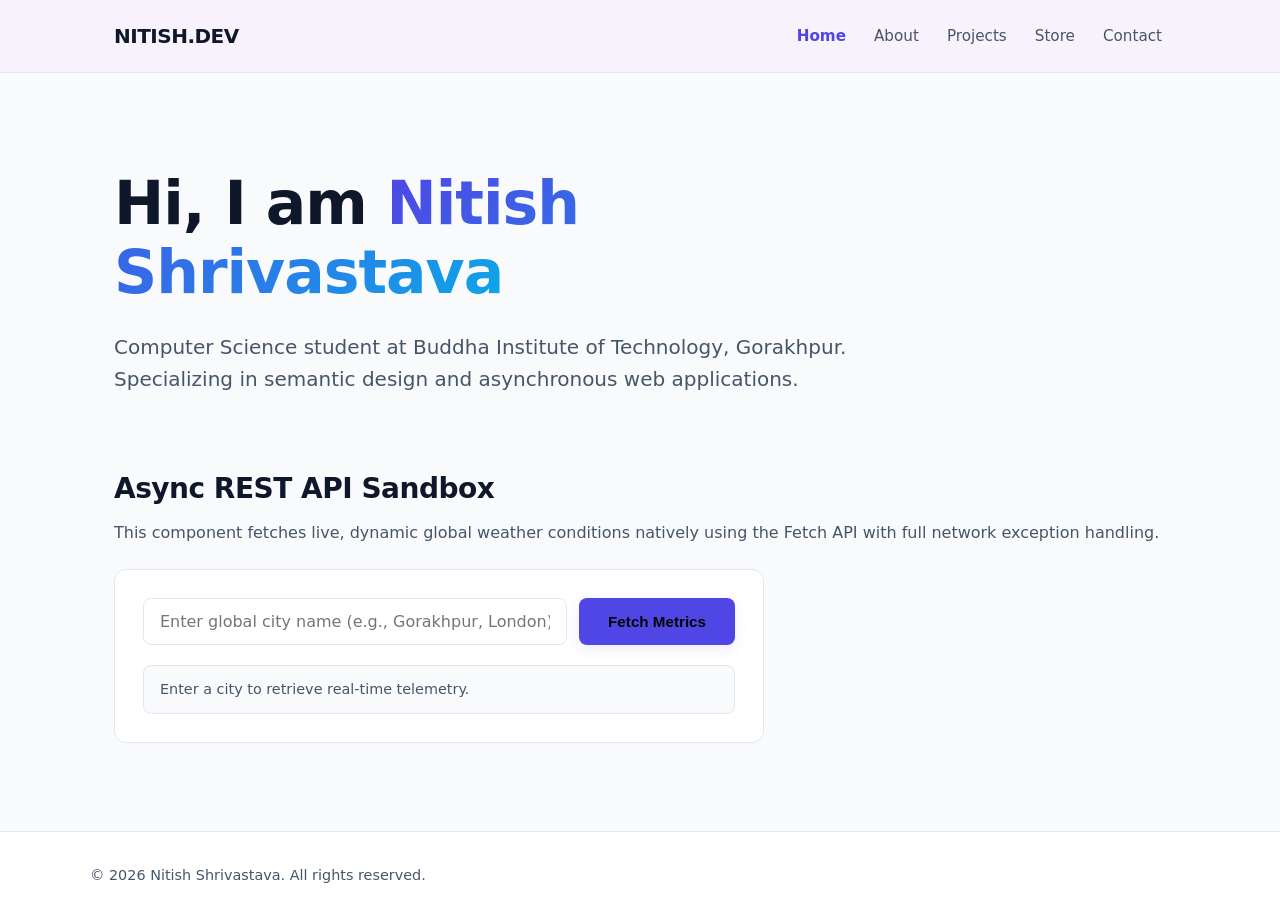
<file: index.html>
<!DOCTYPE html>
<html lang="en">
<head>
  <meta charset="UTF-8">
  <meta name="viewport" content="width=device-width, initial-scale=1.0">
  <title>Home | Nitish Shrivastava</title>
  <meta name="description" content="Portfolio of Nitish Shrivastava, Aspiring Frontend Developer. Featuring a real-time REST API Weather Dashboard.">
  <meta name="keywords" content="Nitish Shrivastava, Frontend Developer, Weather Dashboard, REST API, Async JavaScript">
  <meta name="robots" content="index, follow">
  <link rel="stylesheet" href="styles.css">
</head>
<body>

  <a href="#main-content" class="skip-link">Skip to main content</a>

  <header class="site-header" role="banner">
    <nav class="nav-container" role="navigation" aria-label="Main Navigation">
      <a href="index.html" class="site-logo">NITISH.DEV</a>
      <ul class="nav-list">
        <li><a href="index.html" class="nav-link" aria-current="page">Home</a></li>
        <li><a href="about.html" class="nav-link">About</a></li>
        <li><a href="projects.html" class="nav-link">Projects</a></li>
        <li><a href="store.html" class="nav-link">Store</a></li>
        <li><a href="contact.html" class="nav-link">Contact</a></li>
      </ul>
    </nav>
  </header>

  <main class="main-layout" id="main-content">
    <section class="hero-section" aria-labelledby="hero-heading" style="padding-bottom: 2rem;">
      <h1 id="hero-heading" class="hero-title">
        Hi, I am <span class="hero-accent">Nitish Shrivastava</span>
      </h1>
      <p class="hero-lead">
        Computer Science student at Buddha Institute of Technology, Gorakhpur. Specializing in semantic design and asynchronous web applications.
      </p>
    </section>

    <section class="weather-dashboard-section" aria-labelledby="weather-heading" style="margin-bottom: 3rem;">
      <h2 id="weather-heading" class="section-title" style="font-size: 1.75rem;">Async REST API Sandbox</h2>
      <p style="color: var(--text-muted); margin-bottom: 1.5rem;">This component fetches live, dynamic global weather conditions natively using the Fetch API with full network exception handling.</p>
      
      <div class="weather-container">
        <div class="weather-search-group">
          <input type="text" id="weather-city-input" class="form-control" placeholder="Enter global city name (e.g., Gorakhpur, London)..." aria-label="Search weather by city name">
          <button id="weather-search-btn" class="btn btn-primary">Fetch Metrics</button>
        </div>

        <div id="weather-status" class="weather-alert" aria-live="polite">Enter a city to retrieve real-time telemetry.</div>

        <div id="weather-display" class="weather-display-card" style="display: none;">
          <h3 id="display-city-name" style="font-size: 1.5rem; margin-bottom: 0.5rem;">City Name</h3>
          <p id="display-condition" style="color: var(--accent); font-weight: 600; text-transform: capitalize; margin-bottom: 1.5rem;">Condition</p>
          
          <div class="weather-metrics-grid">
            <div class="metric-box">
              <span class="metric-label">Temperature</span>
              <span id="metric-temp" class="metric-value">--°C</span>
            </div>
            <div class="metric-box">
              <span class="metric-label">Humidity</span>
              <span id="metric-humidity" class="metric-value">--%</span>
            </div>
            <div class="metric-box">
              <span class="metric-label">Wind Velocity</span>
              <span id="metric-wind" class="metric-value">-- m/s</span>
            </div>
          </div>
        </div>
      </div>
    </section>
  </main>

  <footer class="site-footer" role="contentinfo">
    <div class="footer-content">
      <p>&copy; 2026 Nitish Shrivastava. All rights reserved.</p>
    </div>
  </footer>

  <script src="script.js"></script>
</body>
</html>
</file>
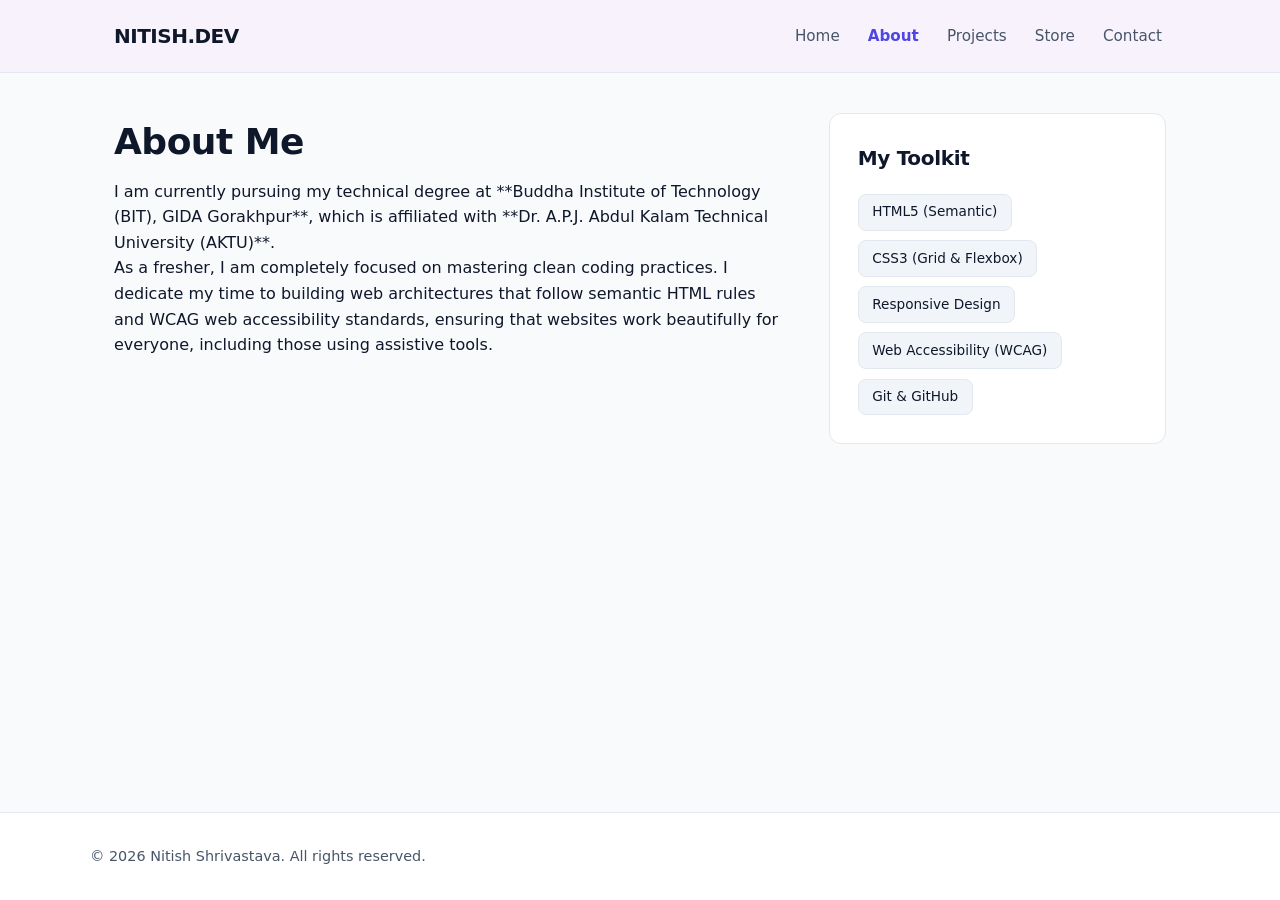
<file: about.html>
<!DOCTYPE html>
<html lang="en">
<head>
  <meta charset="UTF-8">
  <meta name="viewport" content="width=device-width, initial-scale=1.0">
  <title>About | Nitish Shrivastava</title>
  <meta name="description" content="Learn more about Nitish Shrivastava, a computer science student at Buddha Institute of Technology, GIDA Gorakhpur.">
  <link rel="stylesheet" href="styles.css">
</head>
<body>

  <a href="#main-content" class="skip-link">Skip to main content</a>

  <header class="site-header" role="banner">
    <nav class="nav-container" role="navigation" aria-label="Main Navigation">
      <a href="index.html" class="site-logo">NITISH.DEV</a>
      <ul class="nav-list">
        <li><a href="index.html" class="nav-link">Home</a></li>
        <li><a href="about.html" class="nav-link" aria-current="page">About</a></li>
        <li><a href="projects.html" class="nav-link">Projects</a></li>
        <li><a href="store.html" class="nav-link">Store</a></li>
        <li><a href="contact.html" class="nav-link">Contact</a></li>
      </ul>
    </nav>
  </header>

  <main class="main-layout" id="main-content">
    <div class="content-grid">
      <section aria-labelledby="about-heading">
        <h1 id="about-heading" class="section-title">About Me</h1>
        <div class="text-block">
          <p>
            I am currently pursuing my technical degree at **Buddha Institute of Technology (BIT), GIDA Gorakhpur**, which is affiliated with **Dr. A.P.J. Abdul Kalam Technical University (AKTU)**.
          </p>
          <p>
            As a fresher, I am completely focused on mastering clean coding practices. I dedicate my time to building web architectures that follow semantic HTML rules and WCAG web accessibility standards, ensuring that websites work beautifully for everyone, including those using assistive tools.
          </p>
        </div>
      </section>

      <aside class="skills-aside" aria-labelledby="skills-heading">
        <h2 id="skills-heading">My Toolkit</h2>
        <ul class="skills-list">
          <li class="skill-tag">HTML5 (Semantic)</li>
          <li class="skill-tag">CSS3 (Grid & Flexbox)</li>
          <li class="skill-tag">Responsive Design</li>
          <li class="skill-tag">Web Accessibility (WCAG)</li>
          <li class="skill-tag">Git & GitHub</li>
        </ul>
      </aside>
    </div>
  </main>

  <footer class="site-footer" role="contentinfo">
    <div class="footer-content">
      <p>&copy; 2026 Nitish Shrivastava. All rights reserved.</p>
    </div>
  </footer>

  <script src="script.js"></script>
</body>
</html>
</file>
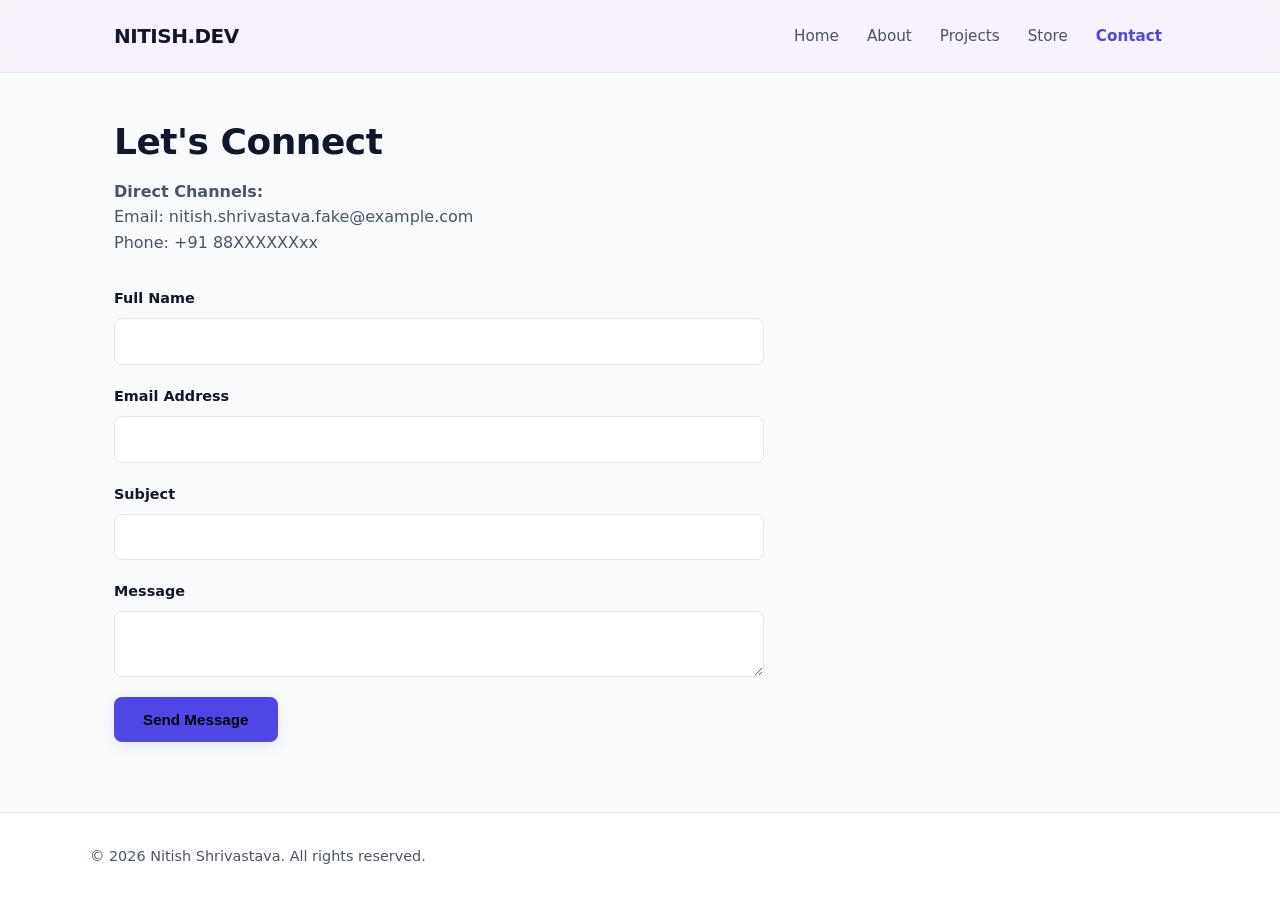
<file: contact.html>
<!DOCTYPE html>
<html lang="en">
<head>
  <meta charset="UTF-8">
  <meta name="viewport" content="width=device-width, initial-scale=1.0">
  <title>Contact | Nitish Shrivastava</title>
  <meta name="description" content="Contact Nitish Shrivastava for engineering collaborations and opportunities.">
  <link rel="stylesheet" href="styles.css">
</head>
<body>

  <a href="#main-content" class="skip-link">Skip to main content</a>

  <header class="site-header" role="banner">
    <nav class="nav-container" role="navigation" aria-label="Main Navigation">
      <a href="index.html" class="site-logo">NITISH.DEV</a>
      <ul class="nav-list">
        <li><a href="index.html" class="nav-link">Home</a></li>
        <li><a href="about.html" class="nav-link">About</a></li>
        <li><a href="projects.html" class="nav-link">Projects</a></li>
        <li><a href="store.html" class="nav-link">Store</a></li>
        <li><a href="contact.html" class="nav-link" aria-current="page">Contact</a></li>
      </ul>
    </nav>
  </header>

  <main class="main-layout" id="main-content">
    <section class="form-container" aria-labelledby="contact-heading">
      <h1 id="contact-heading" class="section-title">Let's Connect</h1>
      
      <div style="margin-bottom: 2rem; color: var(--text-muted);">
        <p><strong>Direct Channels:</strong></p>
        <p>Email: nitish.shrivastava.fake@example.com</p>
        <p>Phone: +91 88XXXXXXxx</p>
      </div>

      <form action="#" method="POST" class="contact-form" novalidate>
        <div class="form-group">
          <label for="name" class="form-label">Full Name</label>
          <input type="text" id="name" name="name" class="form-control" aria-required="true" required>
        </div>

        <div class="form-group">
          <label for="email" class="form-label">Email Address</label>
          <input type="email" id="email" name="email" class="form-control" aria-required="true" required>
        </div>

        <div class="form-group">
          <label for="subject" class="form-label">Subject</label>
          <input type="text" id="subject" name="subject" class="form-control" aria-required="true" required>
        </div>

        <div class="form-group">
          <label for="message" class="form-label">Message</label>
          <textarea id="message" name="message" class="form-control" aria-required="true" required></textarea>
        </div>

        <div>
          <button type="submit" class="btn btn-primary">Send Message</button>
        </div>
      </form>
    </section>
  </main>

  <footer class="site-footer" role="contentinfo">
    <div class="footer-content">
      <p>&copy; 2026 Nitish Shrivastava. All rights reserved.</p>
    </div>
  </footer>

  <script src="script.js"></script>
</body>
</html>
</file>
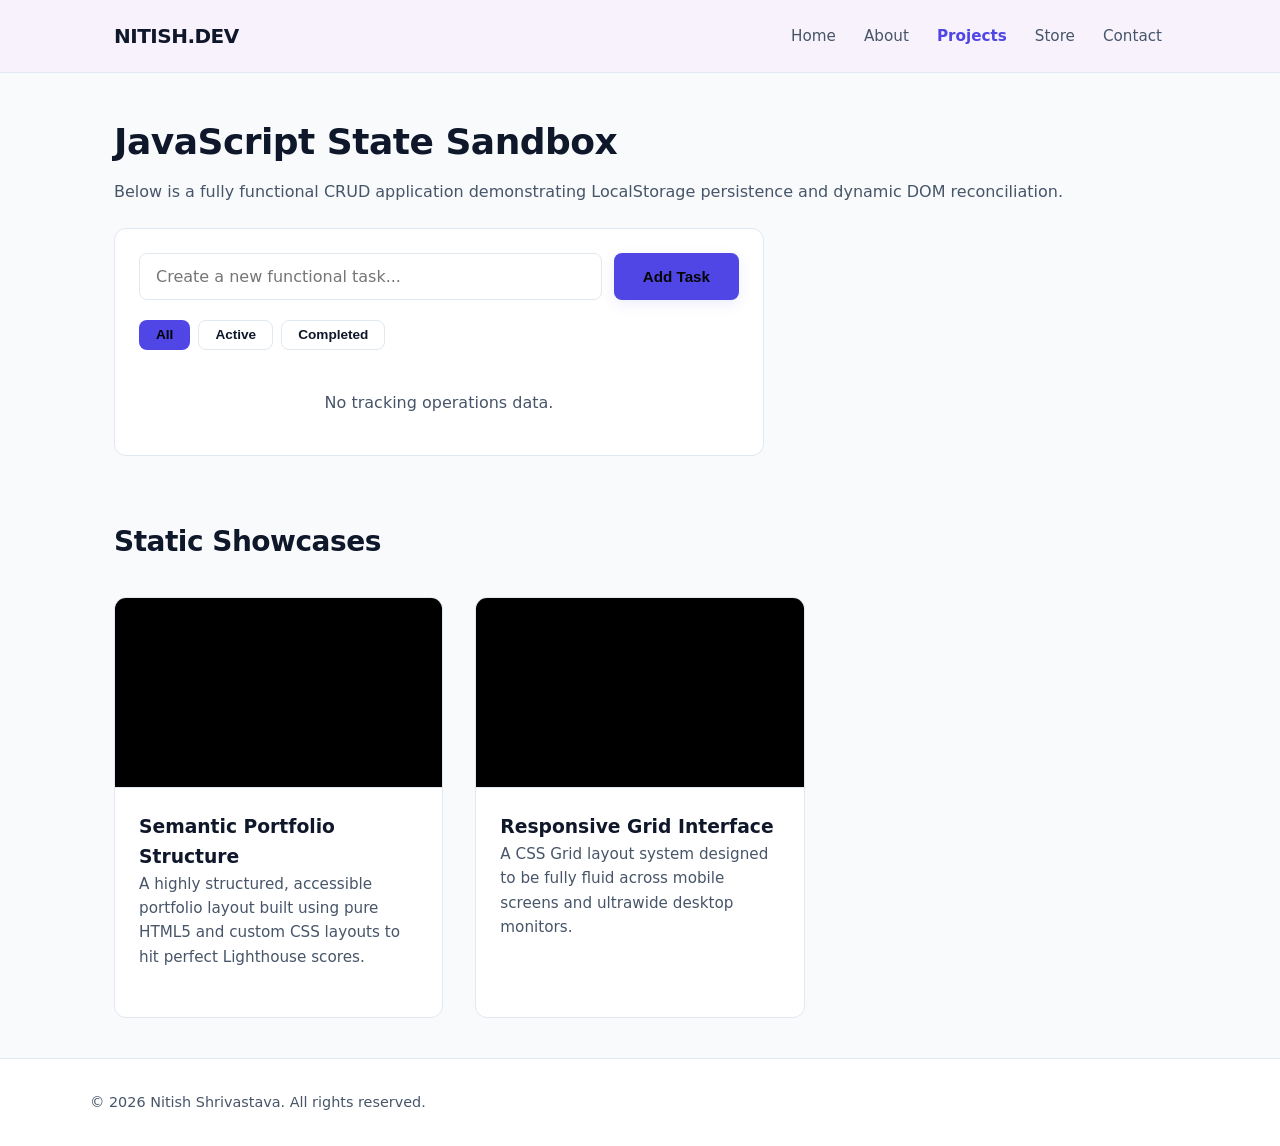
<file: projects.html>
<!DOCTYPE html>
<html lang="en">
<head>
  <meta charset="UTF-8">
  <meta name="viewport" content="width=device-width, initial-scale=1.0">
  <title>Projects | Nitish Shrivastava</title>
  <meta name="description" content="Explore web applications and interactive JavaScript software built by Nitish Shrivastava.">
  <link rel="stylesheet" href="styles.css">
</head>
<body>

  <a href="#main-content" class="skip-link">Skip to main content</a>

  <header class="site-header" role="banner">
    <nav class="nav-container" role="navigation" aria-label="Main Navigation">
      <a href="index.html" class="site-logo">NITISH.DEV</a>
      <ul class="nav-list">
        <li><a href="index.html" class="nav-link">Home</a></li>
        <li><a href="about.html" class="nav-link">About</a></li>
        <li><a href="projects.html" class="nav-link" aria-current="page">Projects</a></li>
        <li><a href="store.html" class="nav-link">Store</a></li>
        <li><a href="contact.html" class="nav-link">Contact</a></li>
      </ul>
    </nav>
  </header>

  <main class="main-layout" id="main-content">
    <section class="todo-app-section" aria-labelledby="todo-heading" style="margin-bottom: 4rem;">
      <h1 id="todo-heading" class="section-title">JavaScript State Sandbox</h1>
      <p style="color: var(--text-muted); margin-bottom: 1.5rem;">Below is a fully functional CRUD application demonstrating LocalStorage persistence and dynamic DOM reconciliation.</p>
      
      <div id="todo-status-live" class="sr-only" aria-live="polite"></div>

      <div class="todo-container">
        <div class="todo-input-group">
          <input type="text" id="todo-input" class="form-control" placeholder="Create a new functional task..." aria-label="New task description">
          <button id="add-task-btn" class="btn btn-primary">Add Task</button>
        </div>

        <div class="todo-filters">
          <button class="btn btn-secondary filter-btn" data-filter="all" aria-current="page">All</button>
          <button class="btn btn-secondary filter-btn" data-filter="active">Active</button>
          <button class="btn btn-secondary filter-btn" data-filter="completed">Completed</button>
        </div>

        <ul id="task-list" class="todo-list">
          </ul>
      </div>
    </section>

    <section aria-labelledby="projects-heading">
      <h2 id="projects-heading" class="section-title" style="font-size: 1.75rem;">Static Showcases</h2>
      <div class="projects-grid">
        <article class="project-card" aria-labelledby="p1-title">
          <img src="assets/project-mock.svg" class="project-image" alt="Wireframe blueprint of an accessible layout structure">
          <div class="project-body">
            <h3 id="p1-title">Semantic Portfolio Structure</h3>
            <p class="project-desc">A highly structured, accessible portfolio layout built using pure HTML5 and custom CSS layouts to hit perfect Lighthouse scores.</p>
          </div>
        </article>

        <article class="project-card" aria-labelledby="p2-title">
          <img src="assets/project-mock.svg" class="project-image" alt="Data wireframe rendering clean content hierarchies">
          <div class="project-body">
            <h3 id="p2-title">Responsive Grid Interface</h3>
            <p class="project-desc">A CSS Grid layout system designed to be fully fluid across mobile screens and ultrawide desktop monitors.</p>
          </div>
        </article>
      </div>
    </section>
  </main>

  <footer class="site-footer" role="contentinfo">
    <div class="footer-content">
      <p>&copy; 2026 Nitish Shrivastava. All rights reserved.</p>
    </div>
  </footer>

  <script src="script.js"></script>
</body>
</html>
</file>
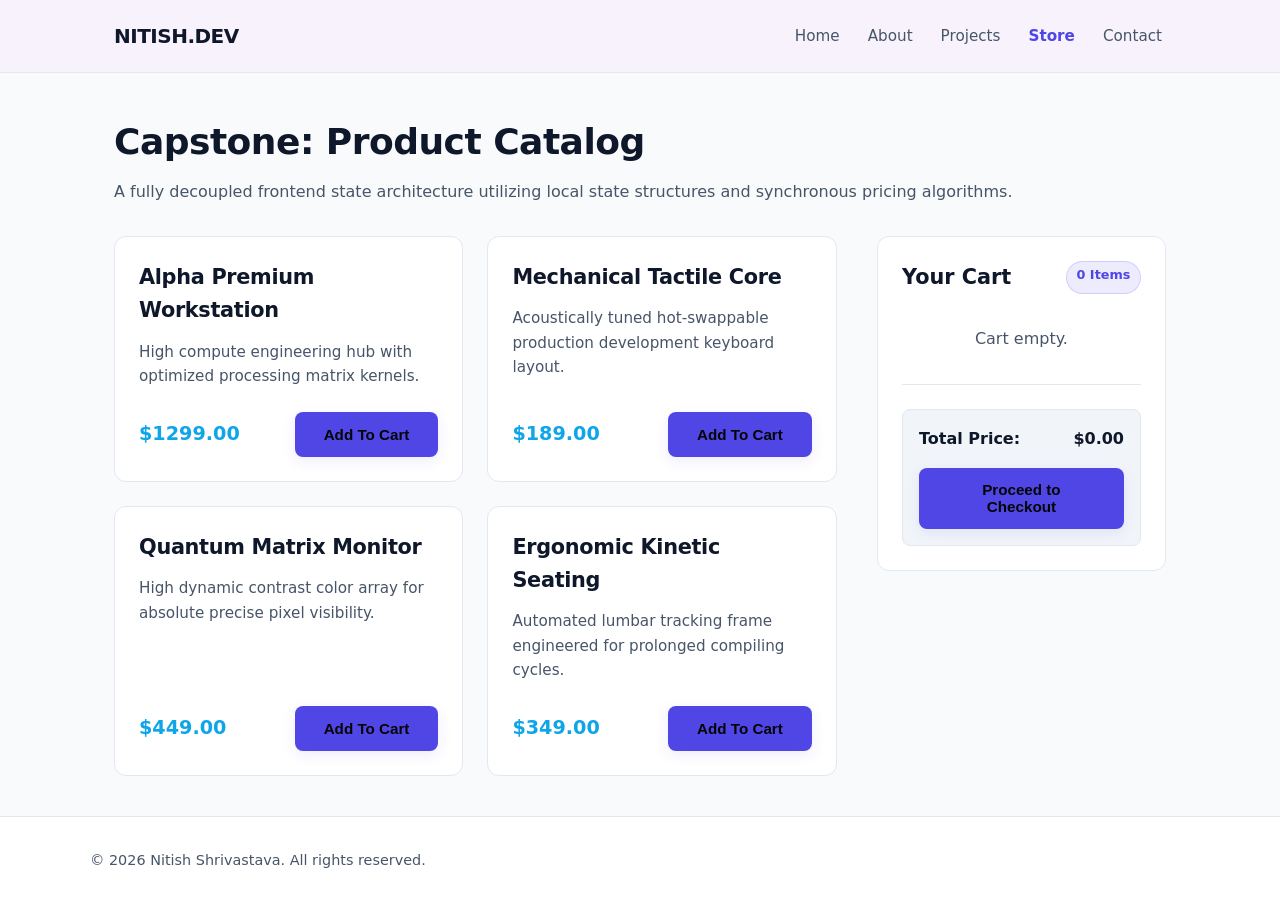
<file: store.html>
<!DOCTYPE html>
<html lang="en">
<head>
  <meta charset="UTF-8">
  <meta name="viewport" content="width=device-width, initial-scale=1.0">
  <title>Store | Nitish Shrivastava Capstone</title>
  <meta name="description" content="Production-grade modular E-commerce Product Catalog application featuring real-time state management.">
  <link rel="stylesheet" href="styles.css">
</head>
<body>

  <a href="#main-content" class="skip-link">Skip to main content</a>

  <header class="site-header" role="banner">
    <nav class="nav-container" role="navigation" aria-label="Main Navigation">
      <a href="index.html" class="site-logo">NITISH.DEV</a>
      <ul class="nav-list">
        <li><a href="index.html" class="nav-link">Home</a></li>
        <li><a href="about.html" class="nav-link">About</a></li>
        <li><a href="projects.html" class="nav-link">Projects</a></li>
        <li><a href="store.html" class="nav-link" aria-current="page">Store</a></li>
        <li><a href="contact.html" class="nav-link">Contact</a></li>
      </ul>
    </nav>
  </header>

  <main class="main-layout" id="main-content">
    <section aria-labelledby="catalog-heading">
      <h1 id="catalog-heading" class="section-title">Capstone: Product Catalog</h1>
      <p style="color: var(--text-muted); margin-bottom: 2rem;">A fully decoupled frontend state architecture utilizing local state structures and synchronous pricing algorithms.</p>
      
      <div id="cart-live-notice" class="sr-only" aria-live="polite"></div>

      <div class="store-grid">
        <div id="product-catalog-container" class="catalog-products">
          </div>

        <aside class="cart-sticky-panel" aria-labelledby="cart-heading">
          <h2 id="cart-heading" style="font-size: 1.3rem; margin-bottom: 1rem; display: flex; justify-content: space-between;">
            <span>Your Cart</span>
            <span id="cart-counter" class="cart-badge">0 Items</span>
          </h2>
          
          <ul id="cart-items-list" class="cart-list-container">
            </ul>

          <div class="cart-summary-box">
            <div style="display: flex; justify-content: space-between; margin-bottom: 1rem; font-weight: 700;">
              <span>Total Price:</span>
              <span id="cart-total-price">$0.00</span>
            </div>
            <button id="checkout-btn" class="btn btn-primary" style="width: 100%; justify-content: center;">Proceed to Checkout</button>
          </div>
        </aside>
      </div>
    </section>
  </main>

  <footer class="site-footer" role="contentinfo">
    <div class="footer-content">
      <p>&copy; 2026 Nitish Shrivastava. All rights reserved.</p>
    </div>
  </footer>

  <script src="script.js"></script>
</body>
</html>
</file>
<file: styles.css>
/* ==========================================================================
   1. DESIGN SYSTEM & ACCESSIBLE VARIABLES (Dark/Light Architecture)
   ========================================================================== */
:root {
  /* Dark Mode Palette (Default) - Contrast Ratio > 4.5:1 guaranteed */
  --bg-base: #0a0a0c;
  --bg-surface: #121216;
  --bg-surface-raised: #1c1c24;
  
  --text-main: #f3f4f6;
  --text-muted: #9ca3af;
  
  --primary: #8c85ff;         /* Optimized for WCAG contrast on dark bg */
  --primary-glow: rgba(140, 133, 255, 0.15);
  --accent: #22d3ee;          /* Cyan accent for premium dev look */
  --border: #262626;
  
  --font-sans: 'Inter', system-ui, -apple-system, BlinkMacSystemFont, sans-serif;
  --radius-md: 8px;
  --radius-lg: 12px;
  --transition-smooth: cubic-bezier(0.4, 0, 0.2, 1);
}

/* Automatic Light Mode Transition based on User Device Settings */
@media (prefers-color-scheme: light) {
  :root {
    --bg-base: #f8fafc;
    --bg-surface: #ffffff;
    --bg-surface-raised: #f1f5f9;
    
    --text-main: #0f172a;
    --text-muted: #475569;
    
    --primary: #4f46e5;       /* High contrast indigo for light mode */
    --primary-glow: rgba(79, 70, 229, 0.1);
    --accent: #0ea5e9;
    --border: #e2e8f0;
  }
}

/* ==========================================================================
   2. CORE ARCHITECTURE & ACCESSIBILITY RESETS
   ========================================================================== */
*, *::before, *::after {
  box-sizing: border-box;
  margin: 0;
  padding: 0;
}

html {
  font-family: var(--font-sans);
  background-color: var(--bg-base);
  color: var(--text-main);
  scroll-behavior: smooth;
  line-height: 1.6;
  -webkit-font-smoothing: antialiased;
}

body {
  min-height: 100vh;
  display: flex;
  flex-direction: column;
}

/* Skip Link: Keyboard Accessibility */
.skip-link {
  position: absolute;
  top: -100px;
  left: 1rem;
  background: var(--primary);
  color: #000;
  padding: 0.75rem 1.5rem;
  font-weight: 700;
  z-index: 999;
  border-radius: 0 0 var(--radius-md) var(--radius-md);
  text-decoration: none;
  transition: top 0.2s var(--transition-smooth);
}

.skip-link:focus-visible {
  top: 0;
  outline: 3px solid var(--text-main);
}

/* Focus Indicator Ring for All Interactive Elements */
*:focus-visible {
  outline: 3px solid var(--primary);
  outline-offset: 4px;
}

/* Prefers Reduced Motion Safeguard */
@media (prefers-reduced-motion: reduce) {
  html { scroll-behavior: auto; }
  *, *::before, *::after {
    animation-duration: 0.01ms !important;
    animation-iteration-count: 1 !important;
    transition-duration: 0.01ms !important;
    scroll-behavior: auto !important;
  }
}

/* ==========================================================================
   3. FLEXBOX NAVIGATION & HEADER ARCHITECTURE
   ========================================================================== */
.site-header {
  background-color: rgba(10, 10, 12, 0.8);
  backdrop-filter: blur(12px); /* Modern Glassmorphism blur effect */
  border-bottom: 1px solid var(--border);
  position: sticky;
  top: 0;
  z-index: 100;
}

@media (prefers-color-scheme: light) {
  .site-header { background-color: rgba(248, 240, 252, 0.8); }
}

.nav-container {
  max-width: 1100px;
  margin: 0 auto;
  padding: 1.25rem 1.5rem;
  /* Localized Flexbox alignment */
  display: flex;
  justify-content: space-between;
  align-items: center;
}

.site-logo {
  font-size: 1.25rem;
  font-weight: 800;
  color: var(--text-main);
  text-decoration: none;
  letter-spacing: -0.5px;
}

.nav-list {
  display: flex;
  list-style: none;
  gap: 1.25rem;
}

.nav-link {
  color: var(--text-muted);
  text-decoration: none;
  font-weight: 500;
  font-size: 0.95rem;
  padding: 0.5rem 0.25rem;
  position: relative;
  transition: color 0.2s var(--transition-smooth);
}

.nav-link:hover {
  color: var(--text-main);
}

.nav-link[aria-current="page"] {
  color: var(--primary);
  font-weight: 600;
}

/* ==========================================================================
   4. LAYOUT CONTAINERS & RESPONSIVE GRID DESIGN
   ========================================================================== */
.main-layout {
  flex: 1;
  max-width: 1100px;
  width: 100%;
  margin: 0 auto;
  padding: 2.5rem 1.5rem;
}

/* Mobile-First Layout Grid (Defaults to 1 column for mobile) */
.content-grid {
  display: grid;
  grid-template-columns: 1fr;
  gap: 2.5rem;
}

/* Responsive Tablet/Desktop View Expansion via Media Query */
@media (min-width: 768px) {
  .content-grid {
    grid-template-columns: 2fr 1fr; /* 2 Columns Layout for Tablet/PC */
  }
}

/* ==========================================================================
   5. COMPONENT DESIGNS (Hero, Buttons, Cards, Forms)
   ========================================================================== */
/* Hero Section */
.hero-section {
  padding: 3.5rem 0;
  max-width: 750px;
}

.hero-title {
  font-size: clamp(2.25rem, 6vw, 3.75rem); /* Fluid typography */
  line-height: 1.15;
  font-weight: 800;
  letter-spacing: -1px;
  margin-bottom: 1.5rem;
}

.hero-accent {
  color: var(--primary);
  background: linear-gradient(135deg, var(--primary), var(--accent));
  -webkit-background-clip: text;
  -webkit-text-fill-color: transparent;
}

.hero-lead {
  font-size: clamp(1.1rem, 2vw, 1.25rem);
  color: var(--text-muted);
  margin-bottom: 2.5rem;
}

/* Flexbox Interactive Button Group */
.btn-group {
  display: flex;
  gap: 1rem;
  flex-wrap: wrap;
}

.btn {
  display: inline-flex;
  align-items: center;
  padding: 0.8rem 1.75rem;
  border-radius: var(--radius-md);
  font-weight: 600;
  text-decoration: none;
  font-size: 0.95rem;
  transition: all 0.25s var(--transition-smooth);
}

.btn-primary {
  background-color: var(--primary);
  color: #050505;
  border: 1px solid transparent;
  box-shadow: 0 4px 14px var(--primary-glow);
}

.btn-primary:hover {
  transform: translateY(-2px);
  box-shadow: 0 6px 20px var(--primary-glow);
  opacity: 0.95;
}

.btn-secondary {
  background-color: transparent;
  color: var(--text-main);
  border: 1px solid var(--border);
}

.btn-secondary:hover {
  background-color: var(--bg-surface-raised);
  border-color: var(--text-muted);
}

/* Advanced 2D Grid Showcase Configuration */
.projects-grid {
  display: grid;
  grid-template-columns: repeat(auto-fill, minmax(290px, 1fr)); /* Fluid grids */
  gap: 2rem;
  margin-top: 2rem;
}

/* Card Component with Glassmorphic Elements */
.project-card {
  background-color: var(--bg-surface);
  border: 1px solid var(--border);
  border-radius: var(--radius-lg);
  overflow: hidden;
  display: flex;
  flex-direction: column;
  transition: transform 0.25s var(--transition-smooth), border-color 0.25s var(--transition-smooth);
}

.project-card:hover {
  transform: translateY(-4px);
  border-color: var(--primary);
  box-shadow: 0 12px 24px -10px rgba(0, 0, 0, 0.5);
}

.project-image {
  width: 100%;
  height: 190px;
  object-fit: cover;
  border-bottom: 1px solid var(--border);
}

.project-body {
  padding: 1.5rem;
  display: flex;
  flex-direction: column;
  flex: 1;
}

.project-body h2 {
  font-size: 1.3rem;
  margin-bottom: 0.75rem;
  letter-spacing: -0.3px;
}

.project-desc {
  color: var(--text-muted);
  font-size: 0.95rem;
  margin-bottom: 1.5rem;
  flex: 1;
}

/* Sidebar / Skills Aside Styling */
.skills-aside {
  background-color: var(--bg-surface);
  border: 1px solid var(--border);
  padding: 1.75rem;
  border-radius: var(--radius-lg);
  height: fit-content;
}

.skills-aside h2 {
  font-size: 1.25rem;
  margin-bottom: 1.25rem;
  letter-spacing: -0.3px;
}

/* Local Flexbox wrapping tags layout */
.skills-list {
  list-style: none;
  display: flex;
  flex-wrap: wrap;
  gap: 0.6rem;
}

.skill-tag {
  background-color: var(--bg-surface-raised);
  border: 1px solid var(--border);
  padding: 0.4rem 0.85rem;
  font-size: 0.85rem;
  font-weight: 500;
  color: var(--text-main);
  border-radius: var(--radius-md);
}

/* Semantic Form Elements */
.form-container {
  max-width: 650px;
}

.section-title {
  font-size: 2.25rem;
  font-weight: 800;
  letter-spacing: -0.5px;
  margin-bottom: 0.5rem;
}

.contact-form {
  display: flex;
  flex-direction: column;
  gap: 1.25rem;
  margin-top: 2rem;
}

.form-group {
  display: flex;
  flex-direction: column;
  gap: 0.5rem;
}

.form-label {
  font-size: 0.9rem;
  font-weight: 600;
  color: var(--text-main);
}

.form-control {
  background-color: var(--bg-surface);
  border: 1px solid var(--border);
  color: var(--text-main);
  padding: 0.8rem 1rem;
  font-family: var(--font-sans);
  font-size: 1rem;
  border-radius: var(--radius-md);
  width: 100%;
  transition: border-color 0.2s var(--transition-smooth);
}

.form-control:focus {
  outline: none;
  border-color: var(--primary);
}

/* ==========================================================================
   6. SITE FOOTER LANDMARK ARCHITECTURE
   ========================================================================== */
.site-footer {
  margin-top: auto;
  border-top: 1px solid var(--border);
  background-color: var(--bg-surface);
  padding: 2rem 1.5rem;
}

.footer-content {
  max-width: 1100px;
  margin: 0 auto;
  display: flex;
  justify-content: space-between;
  align-items: center;
  flex-wrap: wrap;
  gap: 1rem;
  font-size: 0.9rem;
  color: var(--text-muted);
}
/* ==========================================================================
   7. INTERACTIVE TO-DO APPLICATION STYLES
   ========================================================================== */
.todo-container {
  background-color: var(--bg-surface);
  border: 1px solid var(--border);
  border-radius: var(--radius-lg);
  padding: 1.5rem;
  max-width: 650px;
}

.todo-input-group {
  display: flex;
  gap: 0.75rem;
  margin-bottom: 1.25rem;
}

.todo-input-group .form-control {
  flex: 1;
}

.todo-filters {
  display: flex;
  gap: 0.5rem;
  margin-bottom: 1.5rem;
}

.todo-filters .btn {
  padding: 0.4rem 1rem;
  font-size: 0.85rem;
}

.todo-filters .btn[aria-current="page"] {
  background-color: var(--primary);
  color: #000;
  border-color: transparent;
}

.todo-list {
  display: flex;
  flex-direction: column;
  gap: 0.75rem;
}

.todo-item {
  display: flex;
  align-items: center;
  gap: 0.75rem;
  background-color: var(--bg-surface-raised);
  border: 1px solid var(--border);
  padding: 0.75rem 1rem;
  border-radius: var(--radius-md);
  list-style: none;
}

.todo-item.completed .task-text {
  text-decoration: line-through;
  color: var(--text-muted);
}

.task-text {
  flex: 1;
  font-size: 0.95rem;
  color: var(--text-main);
  outline: none;
  padding: 0.25rem;
}

.task-text[contenteditable="true"]:focus {
  background-color: rgba(255,255,255,0.05);
  border-radius: 4px;
}

.todo-item .delete-btn {
  background-color: rgba(255, 107, 107, 0.15);
  color: var(--error);
  border: 1px solid rgba(255, 107, 107, 0.3);
  padding: 0.35rem 0.75rem;
  font-size: 0.85rem;
  border-radius: var(--radius-md);
  cursor: pointer;
  font-weight: 600;
  transition: all 0.2s var(--transition-smooth);
}

.todo-item .delete-btn:hover {
  background-color: var(--error);
  color: #000;
}

/* Custom Checkbox Alignment */
.todo-item input[type="checkbox"] {
  width: 18px;
  height: 18px;
  cursor: pointer;
  accent-color: var(--primary);
}
/* ==========================================================================
   8. ASYNCHRONOUS WEATHER DASHBOARD STYLES
   ========================================================================== */
.weather-container {
  background-color: var(--bg-surface);
  border: 1px solid var(--border);
  border-radius: var(--radius-lg);
  padding: 1.75rem;
  max-width: 650px;
}

.weather-search-group {
  display: flex;
  gap: 0.75rem;
  margin-bottom: 1.25rem;
}

.weather-search-group .form-control {
  flex: 1;
}

.weather-alert {
  padding: 0.75rem 1rem;
  border-radius: var(--radius-md);
  font-size: 0.9rem;
  font-weight: 500;
  border: 1px solid var(--border);
  background-color: var(--bg-base);
  color: var(--text-muted);
}

.weather-alert.error {
  background-color: rgba(255, 107, 107, 0.1);
  border-color: var(--error);
  color: var(--error);
}

.weather-alert.info {
  background-color: rgba(140, 133, 255, 0.05);
  border-color: var(--primary);
  color: var(--primary);
}

.weather-display-card {
  background-color: var(--bg-surface-raised);
  border: 1px solid var(--border);
  border-radius: var(--radius-md);
  padding: 1.5rem;
  margin-top: 1.25rem;
}

/* Localized Flexbox Metrics System */
.weather-metrics-grid {
  display: flex;
  justify-content: space-between;
  gap: 1rem;
  flex-wrap: wrap;
}

.metric-box {
  flex: 1;
  min-width: 120px;
  background-color: var(--bg-surface);
  border: 1px solid var(--border);
  padding: 1rem;
  border-radius: var(--radius-md);
  text-align: center;
}

.metric-label {
  display: block;
  font-size: 0.8rem;
  color: var(--text-muted);
  text-transform: uppercase;
  letter-spacing: 0.5px;
  margin-bottom: 0.25rem;
}

.metric-value {
  font-size: 1.25rem;
  font-weight: 700;
  color: var(--text-main);
}
/* ==========================================================================
   9. CAPSTONE E-COMMERCE CORE APP GRID STYLES
   ========================================================================== */
.store-grid {
  display: grid;
  grid-template-columns: 1fr;
  gap: 2.5rem;
  align-items: start;
}

@media (min-width: 992px) {
  .store-grid {
    grid-template-columns: 2.5fr 1fr; /* Distinct scaling structures on wider views */
  }
}

.catalog-products {
  display: grid;
  grid-template-columns: repeat(auto-fill, minmax(260px, 1fr));
  gap: 1.5rem;
}

.cart-sticky-panel {
  background-color: var(--bg-surface);
  border: 1px solid var(--border);
  border-radius: var(--radius-lg);
  padding: 1.5rem;
  position: sticky;
  top: 100px;
  height: fit-content;
}

.cart-badge {
  background-color: var(--primary-glow);
  color: var(--primary);
  border: 1px solid rgba(140, 133, 255, 0.3);
  font-size: 0.8rem;
  padding: 0.2rem 0.6rem;
  border-radius: 20px;
}

.cart-list-container {
  list-style: none;
  max-height: 260px;
  overflow-y: auto;
  margin-bottom: 1.5rem;
  border-bottom: 1px solid var(--border);
  padding-bottom: 1rem;
}

.cart-item-node {
  display: flex;
  justify-content: space-between;
  align-items: center;
  padding: 0.5rem 0;
  border-bottom: 1px dashed var(--border);
}

.cart-item-node:last-child {
  border-bottom: none;
}

.cart-remove-btn {
  background: transparent;
  border: none;
  color: var(--error);
  font-size: 1.25rem;
  cursor: pointer;
  line-height: 1;
}

.cart-summary-box {
  background-color: var(--bg-surface-raised);
  padding: 1rem;
  border-radius: var(--radius-md);
  border: 1px solid var(--border);
}
</file>
